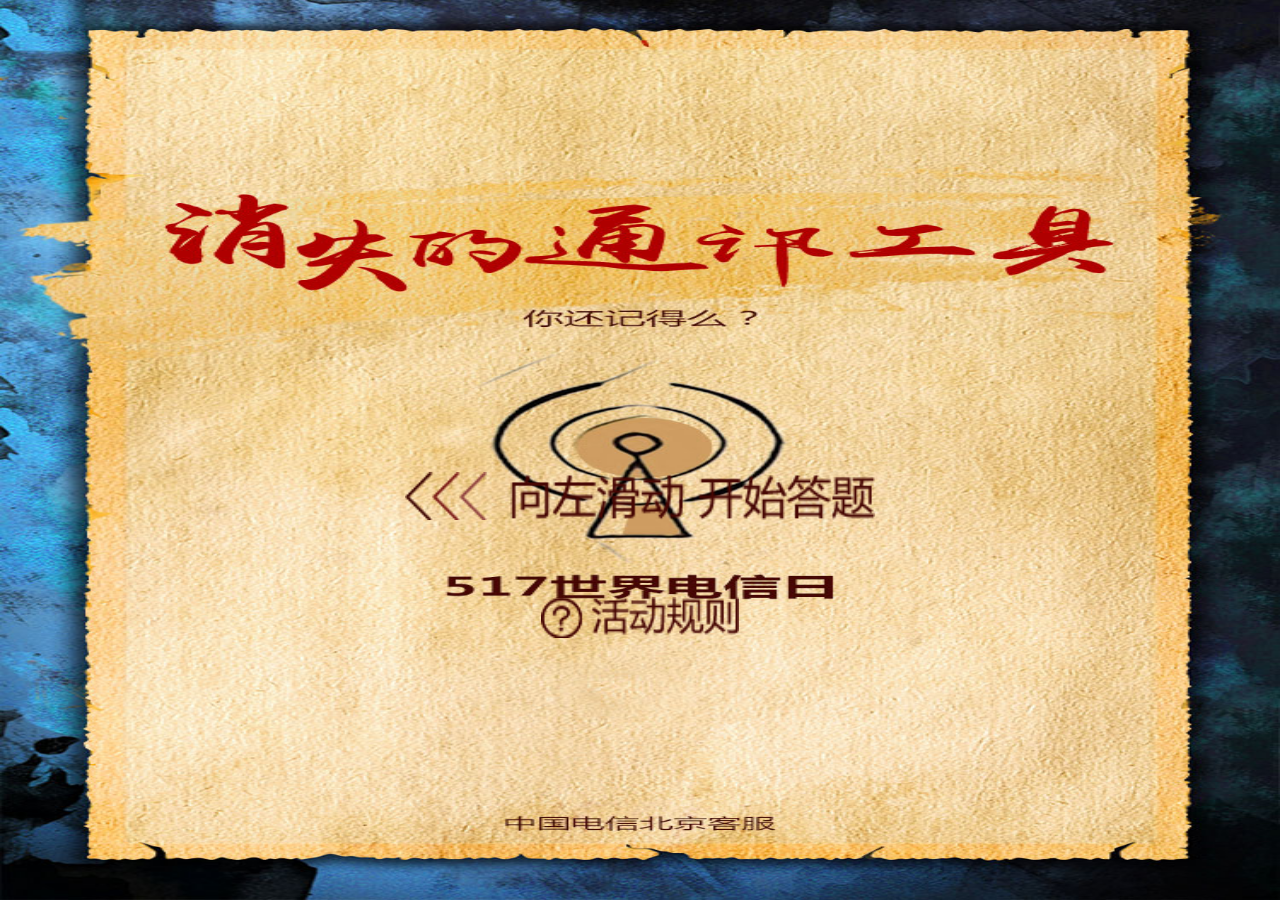
<file: index.html>
<!DOCTYPE html>
<html lang="en">
<head>
    <meta charset="utf-8">
    <meta content="yes" name="apple-touch-fullscreen">
    <!-- 添加到主屏幕后，全屏显示 -->
    <meta name="apple-mobile-web-app-capable" content="yes" />  
    <!-- 删除默认的苹果工具栏和菜单栏 -->
    <meta name="apple-mobile-web-status-bar-style" content="block" />
    <!-- 苹果手机顶部为黑色 -->
    <meta name="fromat-detecition" content="telephone=no" /> 
    <!-- 屏蔽浏览器自动识别数字为电话号码 -->
    <meta name="viewport" content="width=device-width, initial-scale=1, maximum-scale=1, user-scalable=no">
    <!-- 宽度设置为设备实际宽度，初始化倍数为1，最小倍数为1，最大倍数为1，用户缩放为否 -->
    <link rel="stylesheet" type="text/css" href="css/reset.min.css" />
    <script src="js/zepto.min.js" type="text/javascript"></script>
    <script src="js/touch.js" type="text/javascript"></script>
    <script src="js/jquery.swiper.js" type="text/javascript"></script>
    <title>消失的通讯工具</title>
    <script type="text/javascript">
        ;(function (doc, win, undefined) {
            var docEl = doc.documentElement,
            resizeEvt = 'orientationchange' in win? 'orientationchange' : 'resize',
            recalc = function () {
                var clientWidth = docEl.clientWidth;
                if (clientWidth === undefined) return;
                docEl.style.fontSize = 100 * (clientWidth / 750) + 'px';
            };
            if (doc.addEventListener === undefined) return;
            win.addEventListener(resizeEvt, recalc, false);
            doc.addEventListener('DOMContentLoaded', recalc, false)
        })(document, window);
        setTimeout(showPage, 1);
        function showPage() {
            document.getElementsByTagName('body')[0].style.visibility = 'visible';
        }
    </script>
    <link rel="stylesheet" type="text/css" href="css/style.css" />
</head>
<body>
    <div class="layout" style="visibility: hidden;">
    <div class="swiper-container">
        <div class="swiper-slide">
            <p class="turn"><img src="images/turn.png" alt="" /></p>
            <p class="help"><img src="images/help-tip.png" alt="" /></p>
        </div>
        <div class="swiper-slide" data-swiper="false">
            <p class="swiper-btns">
                <a href="javascript:;" class="swipe-btn ans_right">电报机</a>
                <a href="javascript:;" class="swipe-btn">打字机</a>
                <a href="javascript:;" class="swipe-btn">计算机</a>
            </p>
        </div>
        <div class="swiper-slide">
            <p class="w_r"></p>
            <p class="turn2"><img src="images/turn2.png" alt="" /></p>
        </div>
        <div class="swiper-slide" data-swiper="false">
            <p class="swiper-btns">
                <a href="javascript:;" class="swipe-btn">对讲机</a>
                <a href="javascript:;" class="swipe-btn">计时器</a>
                <a href="javascript:;" class="swipe-btn ans_right">寻呼机</a>
            </p>
        </div>
        <div class="swiper-slide">
            <p class="w_r"></p>
            <p class="turn2"><img src="images/turn2.png" alt="" /></p>
        </div>
        <div class="swiper-slide" data-swiper="false">
            <p class="swiper-btns">
                <a href="javascript:;" class="swipe-btn">固定电话</a>
                <a href="javascript:;" class="swipe-btn ans_right">手提电话</a>
                <a href="javascript:;" class="swipe-btn">公用电话</a>
            </p>
        </div>
        <div class="swiper-slide">
            <p class="w_r"></p>
            <p class="turn2"><img src="images/turn2.png" alt="" /></p>
        </div>
        <div class="swiper-slide" data-swiper="false">
            <p class="swiper-btns">
                <a href="javascript:;" class="swipe-btn">无线市话</a>
                <a href="javascript:;" class="swipe-btn  ans_right">小灵通</a>
                <a href="javascript:;" class="swipe-btn">无线固话</a>
            </p>
        </div>
        <div class="swiper-slide">
            <p class="w_r"></p>
            <p class="turn2"><img src="images/turn2.png" alt="" /></p>
        </div>
        <div class="swiper-slide" data-swiper="false">
            <p class="swiper-btns">
                <a href="javascript:;" class="swipe-btn ans_right"><img src="images/win-btn.png" alt="" /></a>
                <a href="javascript:;" class="swipe-btn"><img src="images/line.png" alt="" /></a>
                <a href="javascript:;" class="swipe-btn"><img src="images/QICQ.png" alt="" /></a>
            </p>
        </div>
        <div class="swiper-slide">
            <p class="w_r"></p>
            <p class="turn2"><img src="images/turn2.png" alt="" /></p>
        </div>
        <div class="swiper-slide" data-swiper="false">
            <p class="result-text">我认出了<span class="count">4</span>个消失的通讯工具<br />【<span class="nickName">通讯史观音</span>】称号</p>
            <p class="noAllRight result-btn">
                <img class="share-btn" src="images/share-btn.png" alt="" />
            </p>
            <p class="AllRight result-btn">
                <img class="share-btn" src="images/share-btn.png" alt="" />
                <img class="swipe-btn" src="images/reward-btn.png" alt="" />
            </p>
        </div>
        <div class="swiper-slide" data-swiper="false">
            <p class="input-num"><input type="text" placeholder="请输入手机号" /></p>
            <p class="input-btn"><img class="reward-btn" src="images/reward-btn.png" alt="" /></p>
        </div>
    </div>
    <div class="mask"></div>
    <div class="modal-help"><img src="images/help.png" alt="" /></div>
    <div class="modal-get">
        <p class="get-txt">您获得的10元充值卡</p>
        <p class="get-carNum">卡号:<span>888888888888888</span></p>
        <p class="get-pass">密码:<span>666666</span></p>
        <p class="get-time">最晚充值时间：2018年6月30日</p>
        <p class="tian-url">您可拨打11888，<br />按语音提示为电信号码充值。</p>
    </div>
    <div class="girl"></div>
    </div>
    <script src="js/index.js" type="text/javascript"></script>
</body>
</html>
</file>
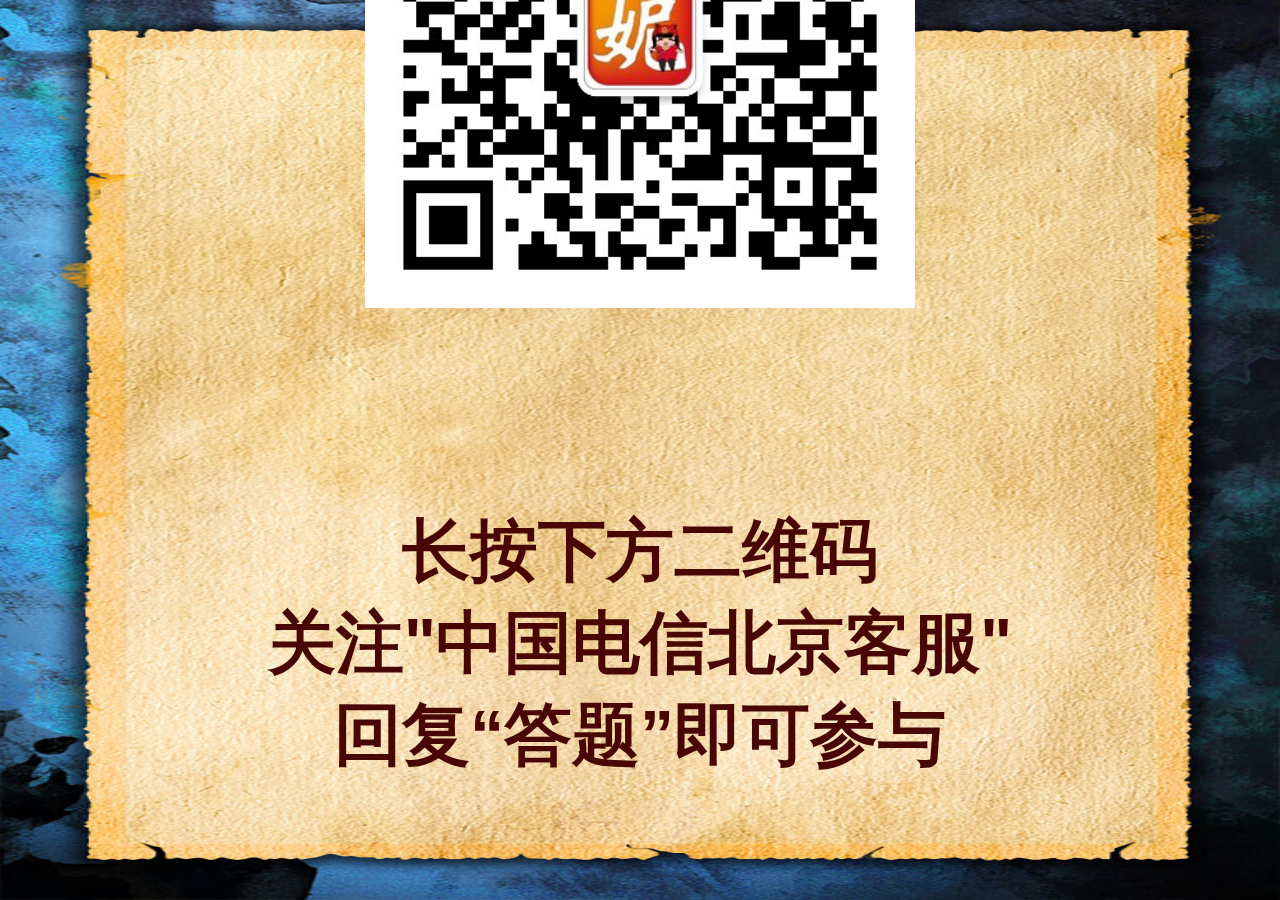
<file: nofollow.html>
<!DOCTYPE html>
<html lang="en">
<head>
    <meta charset="utf-8">
    <meta content="yes" name="apple-touch-fullscreen">
    <!-- 添加到主屏幕后，全屏显示 -->
    <meta name="apple-mobile-web-app-capable" content="yes" />  
    <!-- 删除默认的苹果工具栏和菜单栏 -->
    <meta name="apple-mobile-web-status-bar-style" content="block" />
    <!-- 苹果手机顶部为黑色 -->
    <meta name="fromat-detecition" content="telephone=no" /> 
    <!-- 屏蔽浏览器自动识别数字为电话号码 -->
    <meta name="viewport" content="width=device-width, initial-scale=1, maximum-scale=1, user-scalable=no">
    <!-- 宽度设置为设备实际宽度，初始化倍数为1，最小倍数为1，最大倍数为1，用户缩放为否 -->
    <link rel="stylesheet" type="text/css" href="css/reset.min.css" />
    <title>消失的通讯工具</title>
    <script type="text/javascript">
        ;(function (doc, win, undefined) {
            var docEl = doc.documentElement,
            resizeEvt = 'orientationchange' in win? 'orientationchange' : 'resize',
            recalc = function () {
                var clientWidth = docEl.clientWidth;
                if (clientWidth === undefined) return;
                docEl.style.fontSize = 100 * (clientWidth / 750) + 'px';
            };
            if (doc.addEventListener === undefined) return;
            win.addEventListener(resizeEvt, recalc, false);
            doc.addEventListener('DOMContentLoaded', recalc, false)
        })(document, window);
        setTimeout(showPage, 1);
        function showPage() {
            document.getElementsByTagName('body')[0].style.visibility = 'visible';
        }
    </script>
    <link rel="stylesheet" type="text/css" href="css/style.css" />
</head>
<body>
    <div class="layout">
        <div class="swiper-container">
            <div class="swiper-slide isFollow" data-swiper="false">
                <p class="home_text">长按下方二维码<br />关注"中国电信北京客服"<br />回复“答题”即可参与</p>
                <p class="home_img"><img src="images/ewm.png" alt="" /></p>
            </div>
        </div>
    </div>
</body>
</html>
</file>
<file: css/style.css>
/* 
* @Author: Marte
* @Date:   2017-05-09 04:15:02
* @Last Modified by:   Marte
* @Last Modified time: 2017-05-10 12:43:36
*/
html, body, .layout, .swiper-container, .swiper-wrapper, .swiper-slide {
    width: 100%;
    height: 100%;
    text-align: center;
}
.layout, .swiper-container, .swiper-slide {
    position: absolute;
    top: 0;
    left: 0;
}
.layout {
    overflow: hidden;
}
.swiper-slide {
    transition: all 0.5s linear;
    -webkit-transition: all 0.5s linear;
}
.swiper-slide>p {
    position: absolute;
    width: 100%;
    left: 0;
}
.swiper-btns {
    bottom: 2.6rem;
}
.swipe-btn {
    display: inline-block;
    width: 1.64rem;
    height: 0.63rem;
    line-height: 0.63rem;
    margin: 0 0.17rem;
    background: url("../images/swiper-btn.png") no-repeat center;
    background-size: 100%;
    font-size: 0.28rem;
    color: #470704;
}
.swipe-btn img {
    width: 100%;
    height: 100%;
}
/*关注页面*/
.isFollow {
    background: url("../images/bg_img/bg_img0.jpg") no-repeat center;
    background-size: 100% 100%;
}
.home_text {
    font-weight: 900;
    top: 2.96rem;
    font-size: 0.4rem;
    color: #480705;
}
.home_img {
    bottom: 3.45rem;
}
.home_img img {
    width: 3.22rem;
}

/*//第一屏*/
.turn{
    bottom: 2.21rem;
}
.turn img {
    height: 0.28rem;
    animation:turn 1.8s infinite;
    -webkit-animation:turn 1.8s infinite;
}
.turn2 {
    bottom: 1.5rem;
}
.turn2 img {
    height: 0.28rem;
    animation:turn 1.8s infinite;
    -webkit-animation:turn 1.8s infinite;
}
.help {
    bottom: 1.52rem;
}
.help img {
    height: 0.24rem;
}
.w_r {
    top: 1.86rem;
    height: 0.9rem;
    transition: all .5s ease-in-out;
    -webkit-transition: all .5s ease-in-out;
    opacity: 0;
    transform: scale(4);
    -webkit-transform: scale(4);
    background: url("../images/right.png") no-repeat center top;
    background-size: auto 100%;
}
.w_r.anm {
    opacity: 1;
    transform: scale(1);
    -webkit-transform: scale(1);
}
.w_r.wrong {
    background-image: url("../images/wrong.png");
}
.input-num {
    bottom: 3.38rem;
}
.input-num input {
    width: 4.7rem;
    height: 1.09rem;
    border: 0.03rem solid #000000;
    border-radius: 5px;
    line-height: 1.09rem;
    font-size: 0.4rem;
    box-sizing: border-box;
    text-align: center;
}
.input-btn {
    bottom: 1.82rem;
}
.input-btn img {
    width: 4.7rem;
}
/*结果页*/
.result-text {
    top: 5.94rem;
    font-size: 0.32rem;
    color: #460604;
}
.result-btn img {
    width: 4.70rem;
    height: 1.08rem;
    margin-top: 0.42rem;
}
.AllRight {
    bottom: 1.82rem;
    display: none;
}
.noAllRight {
    bottom: 2.53rem;
}
/*遮罩层样式*/
.mask {
    position: absolute;
    width: 100%;
    height: 100%;
    top: 0;
    left: 0;
    background: rgba(0, 0, 0, 0.5);
    z-index: 1000;
    display: none;
}
.modal-help, .modal-get {
    position: absolute;
    top: -46.8rem;
    left: 0;
    width: 100%;
    height: 9.35rem;
    display: block;
    transition: top 0.5s linear;
    -webkit-transition: top 0.5s linear;
    z-index: 1050;
}
.modal-help img {
    width: 100%;
}
.modal-get {
    background: url("../images/get.png") no-repeat center;
    background-size: 100%;
}
.modal-get p {
    line-height: 1.5em;
    font-size: 0.26rem;
    color: #470704;
}
.modal-get p.get-txt {
    margin-top: 5.10rem;
}
.modal-get p.tian-url {
    font-size: 0.21rem;
    margin-top: 0.45rem;
}
.girl {
    position: absolute;
    width: 100%;
    height: 2.6rem;
    background: url('../images/shar-img.png') no-repeat left top;
    background-size: 100%;
    z-index: 1050;
    display: none;
}
@keyframes turn{
    0%  {transform:translateX(0);}
    50% {transform:translateX(-10px);}
    100%{transform:translateX(0);}
}
@-webkit-keyframes turn{
    0%  {-webkit-transform:translateX(0);}
    50% {-webkit-transform:translate(-10px);}
    100%{-webkit-transform:translateX(0);}
}
</file>
